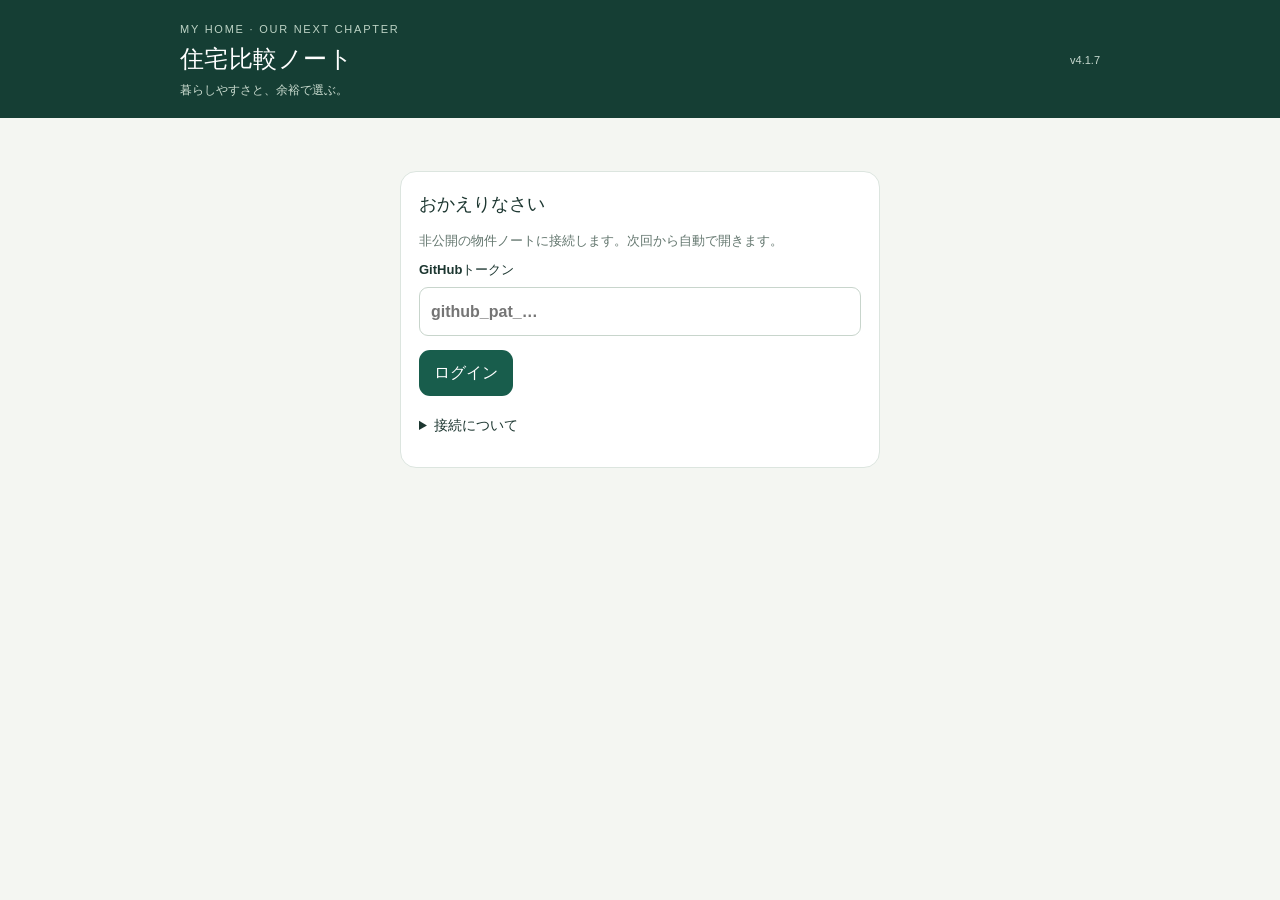
<file: index.html>
<!doctype html>
<html lang="ja"><head><meta charset="utf-8"><meta name="viewport" content="width=device-width,initial-scale=1,viewport-fit=cover"><meta name="theme-color" content="#153e34"><meta name="description" content="価格・立地・暮らしやすさを比較する、あなたの住宅検討ノート。"><link rel="manifest" href="manifest.webmanifest"><link rel="icon" href="icon.svg" type="image/svg+xml"><title>My Home | 住宅比較ノート</title>
<meta http-equiv="Content-Security-Policy" content="default-src 'self'; script-src 'self' 'sha256-JlsJfRj7GwLmBxIQaX7vU3ZAvrNc05eAMxshyj5HXhY='; style-src 'self' 'unsafe-inline'; img-src 'self' data:; connect-src 'self' https://api.github.com; object-src 'none'; base-uri 'self'; form-action 'self'">
<style>:root{font-family:-apple-system,BlinkMacSystemFont,'Noto Sans JP','Segoe UI',sans-serif;color:#1c3630;background:#f4f6f2;font-synthesis:none;--green:#185d4c;--muted:#63766e;--line:#dce5df}*{box-sizing:border-box}body{margin:0;line-height:1.6}button,input,select,textarea{font:inherit}button,a,input,select,textarea{-webkit-tap-highlight-color:transparent}button,.button{min-height:44px;border:1px solid transparent;border-radius:11px;padding:9px 14px;background:var(--green);color:white;cursor:pointer;font-weight:650;text-decoration:none;display:inline-flex;align-items:center;justify-content:center;gap:5px}button:hover,.button:hover{filter:brightness(.94)}button:disabled{opacity:.55;cursor:wait}.secondary{background:#edf3ef;color:#285747;border-color:#dbe7df}.plain{background:transparent;color:var(--green);border-color:var(--line)}.danger{background:#fff0ed;color:#a23d26;border-color:#f0d3cc}a{color:var(--green);overflow-wrap:anywhere}:focus-visible{outline:3px solid #d0a950;outline-offset:3px}header{background:#153e34;color:#fff;padding:21px 20px 18px}header .inner{max-width:920px;margin:auto;display:flex;justify-content:space-between;align-items:center;gap:12px}.eyebrow{font-size:11px;letter-spacing:.16em;color:#bdd3c5}header h1{font-size:24px;margin:1px 0 0;letter-spacing:.02em}header p{font-size:12px;color:#cadbcf;margin:3px 0 0}.version{font-size:11px;color:#c6d8ce}main{max-width:960px;padding:18px 20px 100px;margin:auto}h2{font-size:21px;margin:0 0 12px}h3{font-size:17px;margin:0 0 10px}p{margin:8px 0}.muted{color:var(--muted);font-size:13px}.tiny{font-size:11px;color:var(--muted)}.pre{white-space:pre-wrap;overflow-wrap:anywhere}.panel,.card{background:#fff;border:1px solid var(--line);border-radius:16px;padding:18px;margin-bottom:14px}.panel h2{font-size:18px}.row{display:flex;align-items:center;justify-content:space-between;gap:10px;flex-wrap:wrap}.actions{display:flex;gap:8px;flex-wrap:wrap}.stack{display:grid;gap:10px}.stats{display:grid;grid-template-columns:repeat(3,1fr);gap:10px;margin:14px 0}.stat{background:white;border:1px solid var(--line);border-radius:13px;padding:11px 14px}.stat b{display:block;font-size:24px;line-height:1.25}.stat span{font-size:11px;color:var(--muted)}.statusbar{border:1px solid #d9e4dc;background:#edf3ed;padding:12px 14px;border-radius:12px;margin-bottom:14px;font-size:13px}.statusbar.error{background:#fff1e4;border-color:#efceb3}.statusbar button{font-size:12px;min-height:36px;padding:5px 10px}.nav{position:sticky;top:0;z-index:5;background:#f4f6f2ed;backdrop-filter:blur(12px);display:flex;gap:5px;padding:10px 0 14px;overflow-x:auto}.nav button{white-space:nowrap;flex:1;font-size:13px;background:transparent;color:#597367;border-color:transparent;padding:9px 10px}.nav button[aria-current=page]{background:#1c5a49;color:white}.viewtitle{margin:15px 0 12px}.grid{display:grid;grid-template-columns:repeat(2,minmax(0,1fr));gap:14px}.cards{display:grid;grid-template-columns:repeat(2,minmax(0,1fr));gap:14px}.card{margin:0;display:flex;flex-direction:column;gap:9px;min-width:0}.card h3{margin:0}.card .actions{margin-top:auto}.card .actions .details-button{flex:1}.price{font-size:24px;letter-spacing:-.04em;line-height:1.3}.price small{font-size:13px;margin-left:4px;letter-spacing:0}.badges{display:flex;gap:5px;flex-wrap:wrap}.badge{font-size:11px;padding:3px 7px;border-radius:6px;background:#eaf3ed;color:#24624d}.badge.warn{background:#fff1db;color:#805416}.badge.gray{background:#f0f2f0;color:#657369}.score{font-size:21px;font-weight:750;color:#1b6752;white-space:nowrap}.score small{font-size:10px;display:block;font-weight:500;color:var(--muted)}.cardmeta{font-size:13px;display:flex;flex-wrap:wrap;gap:6px 12px}.facts{display:grid;grid-template-columns:repeat(2,minmax(0,1fr));gap:0 16px;margin:0}.facts>div{padding:11px 0;border-bottom:1px solid #edf0ec;min-width:0}.facts dt{font-size:11px;color:var(--muted)}.facts dd{margin:1px 0 0;overflow-wrap:anywhere;font-size:14px}.notes{background:#f7f8f5;border-radius:9px;padding:12px}.back{margin-bottom:14px}.field{display:block;font-size:13px;font-weight:650;margin:0 0 14px}.field input,.field select,.field textarea{margin-top:6px}.field.wide{grid-column:1/-1}input,select,textarea{width:100%;min-width:0;background:#fff;color:#243d33;border:1px solid #c8d5cc;border-radius:9px;padding:11px;font-size:16px}textarea{resize:vertical;line-height:1.6}input[type=checkbox]{width:20px;height:20px;min-width:20px;accent-color:var(--green)}.check{display:flex;align-items:center;gap:9px;font-size:14px;margin:12px 0}.filter-grid{display:grid;grid-template-columns:repeat(3,minmax(0,1fr));gap:10px}details summary{cursor:pointer;min-height:35px;font-size:14px;font-weight:650}.filter-grid label{font-size:12px;margin:0}.filter-grid select{font-size:14px}.search{margin:12px 0}.pagination{justify-content:center;margin:22px 0}.empty{text-align:center;padding:35px 15px;border:1px dashed #bfcfc3;border-radius:14px;color:#60776a;background:white}.scrolltable{overflow:auto;border:1px solid var(--line);border-radius:12px;background:white}.scrolltable table{border-collapse:collapse;width:100%;min-width:550px}.scrolltable th,.scrolltable td{padding:12px;border-bottom:1px solid #e4ebe5;text-align:left;vertical-align:top;font-size:13px;min-width:130px;max-width:280px;overflow-wrap:anywhere}.scrolltable th{background:#f0f5f0;position:sticky;left:0;min-width:90px;max-width:110px}.toast{position:fixed;bottom:22px;left:50%;transform:translateX(-50%);background:#1c3d32;color:white;border-radius:12px;padding:12px 18px;z-index:20;width:max-content;max-width:90vw;box-shadow:0 3px 20px #0002}.sticky-actions{position:sticky;bottom:10px;background:#fffdf9f5;border:1px solid var(--line);border-radius:12px;padding:10px;display:flex;gap:10px;z-index:4}.sticky-actions button:first-child{flex:1}.hidden{display:none!important}#loginGate{max-width:480px;margin:35px auto}.source-list{padding-left:20px;font-size:13px}.footer{font-size:11px;text-align:center;color:#789082;padding:22px}progress{width:100%;height:7px;accent-color:var(--green)}.form-section{margin:22px 0 12px;border-top:1px solid var(--line);padding-top:20px}.bar-track{height:6px;background:#e5ece5;border-radius:5px;overflow:hidden}.bar-fill{height:100%;background:#398363}.score-row{display:grid;grid-template-columns:90px 1fr 65px;gap:8px;align-items:center;margin:9px 0;font-size:12px}.score-row span:last-child{text-align:right}.conflict{padding:14px;border:1px solid #e7b98f;border-radius:10px;margin:10px 0}.conflict .pre{font-size:12px}.login-help{margin-top:18px}.notice{border-left:3px solid #c99d55;padding:4px 0 4px 12px;font-size:13px}.install{margin-top:8px}@media(max-width:660px){main{padding:12px 12px 90px}.cards{grid-template-columns:1fr}.panel,.card{padding:15px;border-radius:14px}.nav{margin:0 -4px}.nav button{font-size:12px;padding:9px 5px}.grid{gap:12px}.price{font-size:24px}.filter-grid{gap:7px}.filter-grid select{padding:9px 5px;font-size:13px}.stat{padding:10px}.stat b{font-size:22px}.facts{gap:0 12px}}@media(max-width:360px){.grid{grid-template-columns:1fr}.facts{grid-template-columns:1fr}.nav button{font-size:11px}}@media(prefers-reduced-motion:no-preference){button{transition:background .15s,filter .15s}}
</style></head><body><header><div class="inner"><div><div class="eyebrow">MY HOME · OUR NEXT CHAPTER</div><h1>住宅比較ノート</h1><p>暮らしやすさと、余裕で選ぶ。</p></div><span class="version" id="version"></span></div></header><main>
<section id="loginGate" class="panel"><h2>おかえりなさい</h2><p class="muted">非公開の物件ノートに接続します。次回から自動で開きます。</p><form id="loginForm"><label class="field">GitHubトークン<input id="loginToken" type="password" autocomplete="off" required placeholder="github_pat_…"></label><button type="submit">ログイン</button><p id="loginError" role="alert" class="muted"></p></form><details class="login-help"><summary>接続について</summary><p class="tiny">my-home-rankingへの読み取り権限が必要です。アプリから編集を保存する場合はContentsをRead and writeにしてください。認証情報はこの端末に保存します。</p></details></section>
<div id="privateApp" class="hidden"><div id="syncBar" class="statusbar"><div class="row"><span id="syncText" aria-live="polite"></span><button id="syncButton" class="plain" data-action="sync">今すぐ更新</button></div><div id="pendingText" class="tiny"></div></div><nav class="nav" aria-label="メインメニュー"><button data-nav="rank">一覧</button><button data-nav="new">新着</button><button data-nav="favorites">お気に入り</button><button data-nav="compare">比較</button><button data-nav="settings">設定</button></nav><div id="content"></div></div><input id="importFile" type="file" accept=".json,application/json" class="hidden"><div id="toast" class="toast hidden" role="status" aria-live="polite"></div></main><script>const VERSION = '4.1.7';
const CACHE_KEY = 'my-home-state-v4';
const TOKEN_KEY = 'home-read-token';
const API = 'https://api.github.com/repos/kodama-clark/my-home-ranking/contents/data/listings.json';
const clone = v => JSON.parse(JSON.stringify(v));
const same = (a,b) => JSON.stringify(a??null) === JSON.stringify(b??null);
const validUrl = s => {try {const u=new URL(s); return ['http:','https:'].includes(u.protocol)?u.href:'';}catch{return '';}};
const number = s => s===''||s==null||!Number.isFinite(Number(s))?null:Number(s);
const now = () => new Date().toISOString();
function normalize(h){
 if(!h||typeof h!=='object'||!String(h.id||'').trim()||!String(h.name||'').trim())return null;
 for(const k of ['sources','manualFields','revisionHistory','researchUpdates'])if(h[k]!=null&&(!Array.isArray(h[k])||h[k].some(v=>k==='manualFields'?typeof v!=='string':!v||typeof v!=='object')))return null;
 if(h.visitChecks!=null&&(typeof h.visitChecks!=='object'||Array.isArray(h.visitChecks)))return null;
 const out={...h,id:String(h.id),name:String(h.name)};
 for(const k of ['price','walk','landArea','buildingArea','fees'])if(out[k]!=null)out[k]=String(out[k]);
 return out;
}
function parseData(raw){
 if(!raw||!Array.isArray(raw.homes))throw Error('物件データの形式を確認できませんでした。保存データは変更していません。');
 const seen=new Set();const homes=raw.homes.map(normalize);
 if(homes.some(h=>!h||seen.has(h.id)||!seen.add(h.id)))throw Error('物件IDの重複または必須項目の不足があります。');
 return {...raw,homes};
}
function emptyState(){return {schema:4,homes:[],pending:{},meta:{},lastSync:'',migrationComplete:false};}
function points(h){
 const price=number(h.price),fees=number(h.fees),p=price==null?null:price+(fees??0),w=number(h.walk),r=parseInt(h.rooms,10);
 const detail=[['価格',20,p==null?null:p<=3500?20:p<=3800?18:p<=4000?15:p<=4200?11:p<=4500?6:0],['交通',15,w==null?null:w<=7?15:w<=10?13:w<=15?10:w<=20?4:0],['ハザード',20,({safe:20,minor:12,medium:4,high:0})[h.hazard]??null],['坂道',10,({flat:10,gentle:7,steep:2,stairs:0})[h.slope]??null],['子育て',15,({good:15,ok:9,bad:2})[h.child]??null],['買い物',10,({good:10,ok:6,bad:1})[h.shops]??null],['建物',5,!Number.isFinite(r)||!h.building?null:(r>=4?3:r>=3?2:0)+(h.building==='新築2階建て'?2:h.building==='新築3階建て'?1:0)],['資産価値',5,({good:5,ok:3,bad:0})[h.asset]??null]];
 const max=detail.reduce((s,x)=>s+(x[2]===null?0:x[1]),0),earned=detail.reduce((s,x)=>s+(x[2]??0),0);
 return {total:max?Math.round(earned/max*100):null,max,earned,detail};
}
function isLeasehold(h){return ['leasehold','fixed_term_leasehold'].includes(h.landTenure)||h.landTenure==='借地権';}
function inHistory(h){return h.archived===true||h.listingStatus!=='listed'||String(h.livingFloor??'')!=='1'||isLeasehold(h)||/相模原市中央区上溝/.test(String(h.address||'').replace(/\s/g,''));}
function tenure(h){return ({ownership:'所有権',leasehold:'借地権',fixed_term_leasehold:'定期借地権'})[h.landTenure]||'権利未確認';}
function statusLabel(h){return h.archived?'見送り':({sold:'成約済み',withdrawn:'掲載終了',group:'分譲地の元資料',listed:'掲載確認済み',unverified:'販売状況未確認'})[h.listingStatus]||'販売状況未確認';}
function livingFloorLabel(h){return ({'1':'1階LDK','2':'2階LDK','3':'3階以上LDK'})[String(h.livingFloor??'')]||'LDK階未確認';}
function requirementNotes(h){const out=[],p=number(h.price),fees=number(h.fees),walk=number(h.walk);if(p==null)out.push('物件価格未確認');else if(p>4500)out.push('物件価格が総予算4,500万円を超過');else if(fees!=null&&p+fees>4500)out.push('諸費用込みで総予算4,500万円を超過');else if(fees==null)out.push('諸費用未確認（総予算内か未判定）');if(walk>20)out.push('駅徒歩20分を超過');if(h.rooms&&parseInt(h.rooms,10)<3)out.push('居室3室未満（納戸は別）');if(h.landTenure!=='ownership')out.push(tenure(h));if(!h.livingFloor)out.push('1階LDK未確認（間取り図の確認が必要）');else if(String(h.livingFloor)!=='1')out.push('LDKが2階以上（希望条件外）');return out;}
function canonicalUrl(s){const v=validUrl(s);if(!v)return '';const u=new URL(v);u.hash='';for(const k of [...u.searchParams.keys()])if(/^(utm_|fbclid|gclid)/.test(k))u.searchParams.delete(k);return u.href.replace(/\/$/,'');}
function filterHomes(homes,f={}){
 return homes.filter(h=>f.view==='history'?inHistory(h):!inHistory(h)).filter(h=>f.view!=='favorites'||h.favorite).filter(h=>!f.q||[h.name,h.address,h.station,h.memo,h.userMemo].some(v=>String(v||'').toLowerCase().includes(f.q.toLowerCase()))).filter(h=>{
  if(f.view==='history')return true;
  if(f.budget){const p=number(h.price),fees=number(h.fees),limit=Number(f.budget);if(p==null){if(!f.unknown)return false;}else if(p>limit||(fees!=null&&p+fees>limit)||fees==null&&!f.unknown)return false;}
  if(f.walk){const walk=number(h.walk);if(walk==null?!f.unknown:walk>Number(f.walk))return false;}
  if(f.rooms){const n=parseInt(h.rooms,10);if(!n?!f.unknown:n<Number(f.rooms))return false;}
  if(f.livingFloor){const floor=String(h.livingFloor??'');if(floor!==String(f.livingFloor)&&(floor!==''||!f.unknown))return false;}
  return true;
 }).sort((a,b)=>f.sort==='new'?String(b.created||'').localeCompare(String(a.created||'')):f.sort==='price'?(number(a.price)??Infinity)-(number(b.price)??Infinity):f.sort==='coverage'?points(b).max-points(a).max:(f.livingFloor?Number(b.livingFloor===f.livingFloor)-Number(a.livingFloor===f.livingFloor):0)||(points(b).total??-1)-(points(a).total??-1)||points(b).max-points(a).max);
}
function enqueue(state,id,changes){
 const old=state.homes.find(h=>h.id===id);const patch={};
 for(const [k,v]of Object.entries(changes))if(!['id','__proto__','constructor','prototype'].includes(k)&&!same(old?.[k],v))patch[k]=clone(v);
 if(!Object.keys(patch).length)return state;
 const pending=state.pending[id]||{base:{},changes:{},rev:0,isNew:!old};
 for(const k of Object.keys(patch))if(!(k in pending.base))pending.base[k]=old?.[k]??null;
 const manualFields=[...new Set([...(old?.manualFields||[]),...Object.keys(patch).filter(k=>!['created','source','updated','favorite','visitChecks','archived'].includes(k))])];
 const entry={...pending,changes:{...pending.changes,...patch,manualFields,updated:now()},rev:pending.rev+1};
 const home={...old,...entry.changes,id};
 return {...state,homes:old?state.homes.map(h=>h.id===id?home:h):[home,...state.homes],pending:{...state.pending,[id]:entry}};
}
function receive(state,remote){
 const data=parseData(remote);const ids=new Set(data.homes.map(h=>h.id));
 const homes=data.homes.map(h=>({...h,...(state.pending[h.id]?.changes||{})}));
 for(const h of state.homes)if(!ids.has(h.id)&&state.pending[h.id])homes.push(h);
 const {homes:unused,...meta}=data;return {...state,homes,meta,lastSync:now()};
}
class ConflictError extends Error{constructor(conflicts){super('別の端末・更新と同じ項目が変更されています。内容を確認してください。');this.conflicts=conflicts;}}
function mergePending(remote,pending){
 const data=clone(parseData(remote)),conflicts=[];
 for(const[id,e]of Object.entries(pending)){
  const i=data.homes.findIndex(h=>h.id===id),r=data.homes[i];
  if(!r&&!e.isNew){conflicts.push({id,field:'record',remote:null,local:e.changes});continue;}
  for(const[k,v]of Object.entries(e.changes)){
   if(['updated','manualFields'].includes(k))continue;
   if(r&&!same(r[k],e.base[k])&&!same(r[k],v))conflicts.push({id,field:k,remote:r[k]??null,local:v});
  }
  const h={...r,...e.changes,id,manualFields:[...new Set([...(r?.manualFields||[]),...(e.changes.manualFields||[])])]};
  if(i>=0)data.homes[i]=h;else data.homes.push(h);
 }
 if(conflicts.length)throw new ConflictError(conflicts);
 data.updated=now();return data;
}
function acknowledge(state,sent,remote){
 const pending=clone(state.pending);
 for(const[id,e]of Object.entries(sent))if(pending[id]?.rev===e.rev)delete pending[id];else if(pending[id]){
  const r=remote.homes.find(h=>h.id===id);
  for(const k of Object.keys(pending[id].changes)){
   if(same(pending[id].changes[k],e.changes[k])){delete pending[id].changes[k];delete pending[id].base[k];}
   else pending[id].base[k]=r?.[k]??null;
  }
  pending[id].isNew=false;
 }
 return receive({...state,pending},remote);
}
function base64Encode(text){const bytes=new TextEncoder().encode(text);let s='';for(let i=0;i<bytes.length;i+=8192)s+=String.fromCharCode(...bytes.subarray(i,i+8192));return btoa(s);}
function base64Decode(s){return new TextDecoder().decode(Uint8Array.from(atob(s.replace(/\s/g,'')),c=>c.charCodeAt(0)));}
function httpError(status){return Object.assign(Error(status===401?'認証期限切れです。設定からトークンを更新してください。':status===403?'GitHubが操作を拒否しました。書き込み権限またはAPIの利用上限を確認してください。':status===404?'保存先が見つかりません。トークンの対象リポジトリを確認してください。':`通信エラー（HTTP ${status}）`),{status});}
class GitHubStore{
 constructor(token,fetcher=(...args)=>globalThis.fetch(...args)){this.token=token;this.fetcher=fetcher;}
 async request(method,body,resource=API){const r=await this.fetcher(resource+(method==='GET'?(resource===API?'?ref=main&t=':'?t=')+Date.now():''),{method,headers:{Authorization:'Bearer '+this.token,Accept:'application/vnd.github+json','X-GitHub-Api-Version':'2022-11-28',...(body?{'Content-Type':'application/json'}:{})},cache:'no-store',...(body?{body:JSON.stringify(body)}:{}),signal:AbortSignal.timeout(25000)});if(!r.ok)throw httpError(r.status);return r.json();}
 async read(){const file=await this.request('GET');let content=file.content;if(!content||file.encoding==='none'){if(!/^[0-9a-f]{40}$/i.test(file.sha||''))throw Error('保存ファイルの識別情報を取得できませんでした。');const blob=await this.request('GET',undefined,API.replace('/contents/data/listings.json','/git/blobs/'+file.sha));content=blob.content;if(!content)throw Error('保存ファイル本文を取得できませんでした。再同期してください。');}return {data:parseData(JSON.parse(base64Decode(content))),sha:file.sha};}
 async verifyWrite(){
  const probe=globalThis.crypto.randomUUID();
  for(let attempt=0;attempt<3;attempt++){
   const {data,sha}=await this.read();
   const next={...data,connectionProbe:{id:probe,checkedAt:now(),version:VERSION}};
   try{await this.request('PUT',{message:'Verify app read/write connection',branch:'main',sha,content:base64Encode(JSON.stringify(next)+'\n')});}
   catch(e){if(e.status===409&&attempt<2)continue;throw e;}
   const confirmed=await this.read();
   if(confirmed.data.connectionProbe?.id!==probe)throw Error('保存後の再読込で確認できませんでした。物件情報は削除していません。');
   return confirmed.data;
  }
 }
 async write(pending){for(let attempt=0;attempt<3;attempt++){
  const {data,sha}=await this.read(),next=mergePending(data,pending);
  try{await this.request('PUT',{message:'Save home edits from app',branch:'main',sha,content:base64Encode(JSON.stringify(next)+'\n')});return next;}
  catch(e){if(e.status!==409||attempt===2)throw e;}
 }}
}




const $=id=>document.getElementById(id);
const esc=v=>String(v??'').replace(/[&<>"']/g,c=>({'&':'&amp;','<':'&lt;','>':'&gt;','"':'&quot;',"'":'&#39;'}[c]));
const readJSON=(storage,k,fallback)=>{try{return JSON.parse(storage.getItem(k))??fallback;}catch{return fallback;}};
let state=readJSON(localStorage,CACHE_KEY,emptyState());
if(!state||!Array.isArray(state.homes)||!state.pending)state=emptyState();
let page='rank',listMode='rank',selected='',pageNumber=1,comparison=new Set(),busy=false,syncRequested=false,conflicts=[],syncMessage='まだ同期していません',syncError=false,editBase=null,installPrompt=null;
const filters={q:'',budget:'4500',walk:'20',rooms:'',livingFloor:'1',unknown:true,sort:'score'};
const PAGE_SIZE=10;
const labels={name:'物件名',address:'所在地',station:'最寄駅',price:'物件価格',walk:'駅徒歩',rooms:'間取り',livingFloor:'LDKの階',livingFloorNote:'LDK階の根拠・間取り図メモ',building:'建物',landArea:'土地面積',buildingArea:'建物面積',fees:'諸費用',landTenure:'土地の権利',listingStatus:'販売状況',memo:'調査・評価メモ',userMemo:'自分のメモ',url:'物件URL',hazard:'ハザード',hazardNote:'ハザード調査の詳細',hazardUrl:'ハザード資料URL',hazardCheckedAt:'ハザード確認日',slope:'坂道',slopeNote:'駅からのルート・坂道',child:'子育て',childNote:'学校・保育園',shops:'買い物',shopsNote:'買い物・医療',asset:'資産価値',assetNote:'資産価値の根拠',researchUrl:'生活環境の資料URL',researchCheckedAt:'生活環境の確認日'};
const ratings={safe:'確認範囲で指定・想定なし',minor:'低い浸水想定等の懸念',medium:'明確な懸念あり',high:'重大な懸念あり',flat:'ほぼ平坦',gentle:'緩やかな坂',steep:'急坂・長い坂',stairs:'階段・非常に急な坂',good:'良い',ok:'普通',bad:'懸念あり'};
const visitTasks=['敷地・号棟と販売図面を照合','洪水・内水の想定を確認','土砂災害の区域を確認','駅から歩き、坂道・夜道を確認','小学校・保育園・通学路を確認','スーパー・病院を確認','騒音・日当たり・道路を確認','所有権・販売状況・諸費用を確認','1階LDKか間取り図で確認'];
function persist(next){try{localStorage.setItem(CACHE_KEY,JSON.stringify(next));state=next;}catch{throw Error('端末への保存に失敗しました。空き容量・ブラウザの保存設定を確認し、保存をやり直してください。');}}
function notify(msg){$('toast').textContent=msg;$('toast').classList.remove('hidden');clearTimeout(notify.timer);notify.timer=setTimeout(()=>$('toast').classList.add('hidden'),5000);}
function setStatus(msg,error=false){syncMessage=msg;syncError=error;renderStatus();}
function renderStatus(){const n=Object.keys(state.pending).length;$('syncBar').classList.toggle('error',syncError||n>0);$('syncText').textContent=busy?'同期中…':syncMessage;$('pendingText').textContent=n?`端末に保存済み・未送信 ${n}件`:state.lastSync?`最終同期 ${dateText(state.lastSync)}`:'起動時・画面に戻ったときに自動更新';$('syncButton').disabled=busy;$('syncButton').textContent=n?'保存を再送':'今すぐ更新';}
function dateText(v){if(!v)return '未確認';const d=new Date(v);return Number.isNaN(d.getTime())?String(v):d.toLocaleString('ja-JP',{timeZone:'Asia/Tokyo',month:'numeric',day:'numeric',hour:'2-digit',minute:'2-digit'});}
function money(v){return number(v)==null?'未確認':Number(v).toLocaleString('ja-JP')+'万円';}
function value(v,suffix=''){return v==null||v===''?'未確認':String(v)+suffix;}
function badge(text,kind=''){return `<span class="badge ${kind}">${esc(text)}</span>`;}
function button(action,text,id='',kind='secondary'){return `<button type="button" class="${kind}" data-action="${action}" data-id="${esc(id)}">${esc(text)}</button>`;}
function link(url,text,kind='secondary'){const u=validUrl(url);return u?`<a class="button ${kind}" href="${esc(u)}" target="_blank" rel="noopener noreferrer">${esc(text)} ↗</a>`:'';}
function mapLink(h,term){return 'https://www.google.com/maps/search/?api=1&query='+encodeURIComponent([h.address||h.station,term].filter(Boolean).join(' '));}
function findHome(id){return state.homes.find(h=>h.id===id);}
function go(next,id=''){page=next;selected=id;if(['rank','new','favorites','history'].includes(next)){listMode=next;pageNumber=1;}render();window.scrollTo({top:0,behavior:'instant'});}
function queuePatch(id,changes){persist(enqueue(state,id,changes));renderStatus();return true;}
function migrate(remote){
 let next=receive(state,remote);
 if(!next.migrationComplete){
  const notes=readJSON(localStorage,'my-home-personal-notes-v1',{}),old=readJSON(sessionStorage,'my-home-ranking-private-session-v2',[]),favorites=new Set(readJSON(localStorage,'my-home-favorites-v1',[]));
  for(const h of old)if(h?.id&&h?.name&&!next.homes.some(x=>x.id===h.id))next=enqueue(next,h.id,h);
  for(const h of [...next.homes]){const n=notes[h.id];if(n&&typeof n==='object')next=enqueue(next,h.id,n);if(favorites.has(h.id))next=enqueue(next,h.id,{favorite:true});}
  next.migrationComplete=true;
 }
 return next;
}
async function sync(){
 const token=localStorage.getItem(TOKEN_KEY);if(!token)return;if(busy){syncRequested=true;return;}
 busy=true;renderStatus();
 try{
  const store=new GitHubStore(token);
  if(!state.migrationComplete){const remote=await store.read();persist(migrate(remote.data));}
  let sentCount=0;
  for(let i=0;i<3&&Object.keys(state.pending).length;i++){
   const sent=clone(state.pending),remote=await store.write(sent);sentCount+=Object.keys(sent).length;persist(acknowledge(state,sent,remote));
  }
  const remote=await store.read();const before=new Set(state.homes.map(h=>h.id));persist(receive(state,remote.data));conflicts=[];
  const added=state.homes.filter(h=>!before.has(h.id)).length;
  let verification='';
  if(state.connectionVerifiedVersion!==VERSION&&!Object.keys(state.pending).length){
   try{const verified=await store.verifyWrite();persist({...receive(state,verified),connectionVerifiedVersion:VERSION,connectionVerifiedAt:now(),connectionVerificationError:''});verification='・この端末の保存と再読込も確認済み';}
   catch(e){persist({...state,connectionVerificationError:e.message});verification='・読込成功／書込確認は未完了（設定を確認）';}
  }
  setStatus(`${sentCount?sentCount+'件をGitHubに保存。':''}登録 ${state.homes.length}件${added?'・新規 '+added+'件':''}を同期しました${verification}`,!!state.connectionVerificationError);
 }catch(e){
  if(e instanceof ConflictError){conflicts=e.conflicts;setStatus('編集の競合があります。「設定」で保存する内容を選んでください。',true);}
  else setStatus((Object.keys(state.pending).length?'端末保存済み／GitHub保存待ち：':'同期できませんでした：')+(e.name==='TimeoutError'?'通信がタイムアウトしました。':e.message),true);
 }finally{busy=false;renderStatus();if(page!=='edit')render();if(syncRequested){syncRequested=false;queueMicrotask(sync);}}
}
async function login(e){e.preventDefault();const input=e.target.querySelector('input[type=password]'),token=input.value.trim(),error=e.target.querySelector('[role=alert]'),submit=e.target.querySelector('button[type=submit]');if(!token)return;submit.disabled=true;error.textContent='接続を確認しています…';
 try{const remote=await new GitHubStore(token).read();localStorage.setItem(TOKEN_KEY,token);persist({...migrate(remote.data),connectionVerifiedVersion:'',connectionVerifiedAt:'',connectionVerificationError:''});input.value='';showPrivate();page='rank';render();await sync();}
 catch(e){error.textContent=e.message;}finally{submit.disabled=false;}
}
function showPrivate(){$('loginGate').classList.add('hidden');$('privateApp').classList.remove('hidden');}
function logout(){localStorage.removeItem(TOKEN_KEY);$('privateApp').classList.add('hidden');$('loginGate').classList.remove('hidden');$('loginError').textContent='ログアウトしました。未送信の編集はこの端末に残っています。';}
function render(){
 renderStatus();document.querySelectorAll('[data-nav]').forEach(b=>b.setAttribute('aria-current',b.dataset.nav===(page==='detail'||page==='edit'?listMode:page)?'page':'false'));
 const el=$('content');if(['rank','new','favorites','history'].includes(page)&&$('listResults')&&document.activeElement===$('search')){refreshListResults();return;}if(page==='detail')el.innerHTML=renderDetail(findHome(selected));else if(page==='edit')el.innerHTML=renderForm(findHome(selected));else if(page==='compare')el.innerHTML=renderCompare();else if(page==='settings')el.innerHTML=renderSettings();else el.innerHTML=renderList();
 if(page==='edit')bindForm();
}
function listMatches(){
 const view=listMode==='new'?'rank':listMode,sort=listMode==='new'?'new':filters.sort;
 const arr=filterHomes(state.homes,{...filters,view,sort});const pages=Math.max(1,Math.ceil(arr.length/PAGE_SIZE));pageNumber=Math.min(pageNumber,pages);
 return {arr,pages};
}
function renderListResults(arr,pages){
 return `<div class="cards">${arr.slice((pageNumber-1)*PAGE_SIZE,pageNumber*PAGE_SIZE).map(h=>card(h)).join('')}</div>${!arr.length?'<div class="empty">該当する物件はありません。<br>絞り込みを解除するか、物件を登録してください。</div>':''}
 <div class="actions pagination">${pageNumber>1?button('prev','前へ'):''}<span class="muted">${pageNumber} / ${pages}ページ</span>${pageNumber<pages?button('next','次へ'):''}</div>`;
}
function refreshListResults(){
 const results=$('listResults');if(!results)return;
 const {arr,pages}=listMatches();results.innerHTML=renderListResults(arr,pages);
 const count=$('resultCount');if(count)count.textContent=`表示 ${arr.length}件 / 全登録 ${state.homes.length}件。販売・1階LDK確認済みのみ候補に表示。確認待ち・条件外は履歴に保存。`;
}
function renderList(){
 const {arr,pages}=listMatches(),sort=listMode==='new'?'new':filters.sort;
 const candidates=state.homes.filter(h=>!inHistory(h)).length;
 const title={rank:'物件ランキング',new:'新しく登録した物件',favorites:'お気に入り',history:'確認待ち・成約・履歴'}[listMode]||'物件一覧';
 return `<div class="stats"><div class="stat"><b>${state.homes.length}</b><span>全登録物件</span></div><div class="stat"><b>${candidates}</b><span>検討候補</span></div><div class="stat"><b>${state.homes.filter(h=>h.favorite&&!inHistory(h)).length}</b><span>お気に入り</span></div></div>
 <div class="row viewtitle"><h2>${title}</h2>${button('add','＋ 物件登録','','')}</div>
 <div class="panel"><label class="tiny" for="search">駅・住所・物件名で探す</label><input id="search" class="search" type="text" inputmode="text" autocomplete="off" placeholder="例：柿生・町田・高根" value="${esc(filters.q)}"><details id="filterDetails"><summary>絞り込み・並び順 ${filters.budget||filters.walk||filters.rooms||filters.livingFloor?'（指定あり）':''}</summary><div class="filter-grid">${filterSelect('budget','諸費用込み総額',[['','指定なし'],['4000','4,000万円'],['4500','4,500万円']])}${filterSelect('walk','駅徒歩',[['','指定なし'],['10','10分以内'],['15','15分以内'],['20','20分以内']])}${filterSelect('rooms','間取り',[['','指定なし'],['3','3LDK以上'],['4','4LDK以上']])}${filterSelect('livingFloor','LDKの階',[['','指定なし'],['1','1階LDK'],['2','2階LDK'],['3','3階以上LDK']])}</div><label class="check"><input type="checkbox" id="includeUnknown" ${filters.unknown?'checked':''}>諸費用など未確認項目がある物件も表示（販売・1階LDK確認は必須）</label><label class="field">並び順<select id="sortSelect">${options([['score','暫定点順'],['new','新着順'],['price','価格が安い順'],['coverage','調査が進んだ順']],sort)}</select></label><div class="actions">${button('clear-filter','絞り込み解除')}${button('history','確認待ち・成約・履歴を表示')}</div></details><p class="tiny" id="resultCount">表示 ${arr.length}件 / 全登録 ${state.homes.length}件。借地権・成約済みは候補から除外し、履歴に保存。</p></div>
 <div id="listResults">${renderListResults(arr,pages)}</div>
 <p class="tiny">購入条件：諸費用込み4,500万円以下・徒歩20分以内・1階LDK。販売・LDK階の未確認物件は履歴で確認できます。諸費用不明も仮候補です。点数は暫定評価です。</p>`;
}
function options(items,current){return items.map(([v,t])=>`<option value="${esc(v)}" ${String(v)===String(current)?'selected':''}>${esc(t)}</option>`).join('');}
function filterSelect(id,title,items){return `<label>${title}<select data-filter="${id}">${options(items,filters[id])}</select></label>`;}
function card(h){const p=points(h);return `<article class="card" data-home="${esc(h.id)}"><div class="row"><div class="badges">${badge(statusLabel(h),'gray')}${state.pending[h.id]?badge('未送信','warn'):''}${h.favorite?badge('★ お気に入り'):''}</div><div class="score">${p.total??'—'}<small>適合度 / 情報充足${p.max}%</small></div></div><h3>${esc(h.name)}</h3><div class="price">${number(h.price)==null?'価格未確認':Number(h.price).toLocaleString()}${number(h.price)==null?'':'<small>万円</small>'}</div><div class="cardmeta"><span>${esc(h.station||'駅未確認')} ${h.walk!==''&&h.walk!=null?'徒歩'+esc(h.walk)+'分':''}</span><span>${esc(h.rooms||'間取り未確認')}</span><span>${esc(h.building||'階数未確認')}</span><span>${esc(livingFloorLabel(h))}</span></div><div class="tiny">${esc(h.address||'所在地未確認')}</div><div class="badges">${requirementNotes(h).slice(0,3).map(t=>badge(t,'warn')).join('')}${h.possibleDuplicateWith?.length?badge('重複の疑い','warn'):''}${!h.hazard?badge('ハザード未確認','gray'):h.hazard==='high'||h.hazard==='medium'?badge('災害リスク要確認','warn'):''}</div><div class="actions">${button('detail','詳細を見る',h.id,'details-button')}${button('favorite',h.favorite?'★':'☆',h.id)}${button('compare-toggle',comparison.has(h.id)?'✓ 比較':'＋ 比較',h.id)}</div></article>`;}
function fact(label,v){return `<div><dt>${esc(label)}</dt><dd>${esc(v)}</dd></div>`;}

function renderReview(h){
 const r=h.listingReview;
 const duplicates=Array.isArray(h.possibleDuplicateWith)?h.possibleDuplicateWith.map(findHome).filter(Boolean):[];
 return r||duplicates.length?`<section class="panel"><h3>最新の調査結果</h3>${r?`<p class="tiny">調査日：${esc(r.checkedAt||'未確認')}</p><p class="pre">${esc(r.note||'')}</p>${link(r.url,'照合した掲載ページ')}`:''}${duplicates.length?'<p class="notice">同一物件の可能性があります。確認前のため、統合せず保持しています。</p>'+duplicates.map(d=>button('detail',d.name,d.id)).join(''):''}</section>`:'';
}
function renderDetail(h){if(!h)return '<div class="empty">物件が見つかりません。</div>';
 const p=points(h),hazardUrl=h.hazardUrl||h.hazardResearch?.officialUrl||'https://disaportal.gsi.go.jp/';
 const total=number(h.price)!=null&&number(h.fees)!=null?money(Number(h.price)+Number(h.fees)):'諸費用未確認';
 return `${button('back','← 一覧に戻る','','plain back')}<div class="panel"><div class="row"><div class="badges">${badge(statusLabel(h),'gray')}${badge(tenure(h),h.landTenure==='ownership'?'':'warn')}</div>${button('favorite',h.favorite?'★ お気に入り':'☆ お気に入り',h.id)}</div><h2 style="margin-top:14px">${esc(h.name)}</h2><p class="price">${esc(money(h.price))}</p><dl class="facts">${fact('所在地',value(h.address))}${fact('交通',value(h.station)+(h.walk!==''&&h.walk!=null?' 徒歩'+h.walk+'分':''))}${fact('間取り',value(h.rooms))}${fact('LDKの階',livingFloorLabel(h))}${fact('LDK階の確認根拠',value(h.livingFloorNote))}${fact('建物',value(h.building))}${fact('土地面積',value(h.landArea,'㎡'))}${fact('建物面積',value(h.buildingArea,'㎡'))}${fact('諸費用',money(h.fees))}${fact('価格＋諸費用',total)}${fact('掲載・販売状況',statusLabel(h))}${fact('登録 / 更新',dateText(h.created)+' / '+dateText(h.updated))}</dl><div class="badges" style="margin-top:14px">${requirementNotes(h).map(t=>badge(t,'warn')).join('')}</div><div class="actions" style="margin-top:16px">${button('edit','情報を編集する',h.id,'')}${button('compare-toggle',comparison.has(h.id)?'✓ 比較から外す':'＋ 比較に追加',h.id)}${link(h.url,'掲載ページ')}${link(mapLink(h,''),'地図')}</div>${h.listingNote?`<p class="notice">${esc(h.listingNote)}</p>`:''}</div>
 <section class="panel"><h3>調査・評価メモ</h3><p class="pre">${esc(h.memo||'まだ調査メモがありません。')}</p>${h.documentScore!=null?`<p class="tiny">過去の資料評価：${esc(h.documentScore)}点（従来の評価履歴として保持）</p>`:''}</section>
 <section class="panel"><h3>自分のメモ</h3><p class="pre notes">${esc(h.userMemo||'内見の感想や確認したいことを残せます。')}</p>${button('edit','メモを書く',h.id)}</section>
 ${renderReview(h)}<section class="panel"><h3>ハザード・坂道</h3><p>${badge(ratings[h.hazard]||'ハザード未確認',!h.hazard||['high','medium'].includes(h.hazard)?'warn':'')}${badge(ratings[h.slope]||'坂道未確認','gray')}</p><p class="pre">${esc(h.hazardNote||h.hazardResearch?.siteAssessment||'敷地の浸水深・土砂災害区域は未確認です。')}</p>${Array.isArray(h.hazardReferences)?'<div class="actions">'+h.hazardReferences.map(r=>link(r.url,r.type+'の公式資料')).join('')+'</div>':''}${h.hazardResearch?.checkTypes?`<p class="tiny">確認対象：${esc(h.hazardResearch.checkTypes)}</p>`:''}<p class="tiny">敷地判定日：${esc(h.hazard?h.hazardCheckedAt||'未確認':'未確認')}${h.hazardResearch?.checkedAt?' / 参考資料の確認日：'+esc(h.hazardResearch.checkedAt):''}</p><p class="pre">${esc(h.slopeNote||'駅までの実際の歩行ルート・高低差は未確認です。')}</p><div class="actions">${link(hazardUrl,'公式ハザード資料')}${link('https://maps.gsi.go.jp/','地理院地図')}${link(mapLink(h,'駅'),'駅までの道')}</div><p class="tiny">未確認は減点・除外の理由にしません。「指定なし」は確認した範囲の結果です。</p></section>
 <section class="panel"><h3>暮らし・子育て</h3><h4>学校・保育園</h4><p class="pre">${esc(h.childNote||h.livingResearch?.schools||'未確認')}</p><h4>買い物・医療</h4><p class="pre">${esc(h.shopsNote||h.livingResearch?.shops||'未確認')}</p><h4>資産価値の根拠</h4><p class="pre">${esc(h.assetNote||'未確認')}</p><div class="actions">${link(mapLink(h,'小学校 保育園'),'学校・保育園')}${link(mapLink(h,'スーパー'),'スーパー')}${link(mapLink(h,'小児科 病院'),'医療')}${link(h.researchUrl,'調査の出典')}</div><p class="tiny">生活環境確認日：${esc(h.researchCheckedAt||'未確認')}。資料記載の距離と現地確認は区別しています。</p></section>
 <section class="panel"><h3>この物件の内見チェック</h3><p class="tiny">物件ごとに保存し、ログイン先に同期します。</p>${visitTasks.map((t,i)=>`<label class="check"><input type="checkbox" data-visit="${i}" data-id="${esc(h.id)}" ${h.visitChecks?.[i]?'checked':''}>${esc(t)}</label>`).join('')}</section>
 <section class="panel"><div class="row"><h3>採点内訳</h3><strong class="score">${p.total??'—'}<small>適合度 / 100</small></strong></div><p class="tiny">確認できた項目の獲得点 ${p.earned} / ${p.max}点を100点換算しています。未確認項目は採点から除外します。情報充足率 ${p.max}%：情報が少ない物件の高得点は暫定です。</p>${p.detail.map(([label,max,n])=>`<div class="score-row"><span>${esc(label)}</span><div class="bar-track"><div class="bar-fill" style="width:${n==null?0:n/max*100}%"></div></div><span>${n==null?'未確認':n+' / '+max}</span></div>`).join('')}</section>
 <section class="panel"><h3>情報源</h3>${h.sources?.length?'<ul class="source-list">'+h.sources.map(s=>`<li>${esc(s.title||'資料')}${s.pages?'・'+esc(s.pages)+'頁':''}${s.checkedAt?' / '+esc(s.checkedAt):''}${validUrl(s.url)?' <a href="'+esc(validUrl(s.url))+'" target="_blank" rel="noopener noreferrer">出典を開く ↗</a>':''}</li>`).join('')+'</ul>':'<p class="muted">'+esc(h.source==='archive'?'提供された画像・資料':h.source==='manual'?'手動登録':'掲載情報')+'</p>'}${h.landTenureNote?`<p class="tiny pre">${esc(h.landTenureNote)}</p>`:''}${h.revisionHistory?.length?'<details><summary>訂正前の記録</summary>'+h.revisionHistory.map(r=>'<p class="tiny">'+esc(dateText(r.at))+' '+esc(r.reason)+'</p><p class="tiny pre">'+esc(Object.entries(r.previous||{}).map(([k,v])=>(labels[k]||k)+'：'+String(v??'未登録')).join('\n'))+'</p>').join('')+'</details>':''}${h.researchUpdates?.length?'<details><summary>調査履歴・追加情報</summary>'+h.researchUpdates.map(r=>'<p class="tiny pre">'+esc(r.checkedAt||'')+' '+esc(r.note||(r.field?(labels[r.field]||r.field)+'の別の調査結果：'+(typeof r.candidate==='object'?JSON.stringify(r.candidate):r.candidate):r.kind||''))+'</p>'+link(r.url,'出典') ).join('')+'</details>':''}</section>
 <div class="actions">${button('archive',h.archived?'検討候補に戻す':'見送りにする（履歴に保存）',h.id,h.archived?'secondary':'plain')}${button('back','一覧に戻る')}</div>`;
}
function formField(name,type='text',opts=null,wide=false){const h=editBase||{};const val=h[name]??'';let control;if(opts){const values=opts.map(x=>x[0]);const items=val&&!values.includes(val)?[...opts,[val,val]]:opts;control=`<select name="${name}">${options(items,val)}</select>`;}else if(type==='textarea')control=`<textarea name="${name}" rows="${name==='memo'?6:3}">${esc(val)}</textarea>`;else control=`<input name="${name}" type="${type}" value="${esc(val)}" ${name==='name'?'required maxlength="200"':''} ${type==='number'?'min="0" step="any"':''}>`;return `<label class="field ${wide?'wide':''}">${esc(labels[name]||name)}${name==='name'?' *':''}${control}</label>`;}
function renderForm(h){editBase=h?clone(h):{};const r=[['','未確認'],['good','良い'],['ok','普通'],['bad','懸念あり']];return `${button('cancel-edit','← 戻る','','plain back')}<section class="panel"><h2>${h?'物件情報を編集':'物件を登録'}</h2><form id="homeForm"><div class="grid">${formField('name','text',null,true)}${formField('address','text',null,true)}${formField('station')}${formField('walk','number')}${formField('price','number')}${formField('fees','number')}${formField('rooms','text',null)}${formField('livingFloor','text',[['','未確認'],['1','1階LDK'],['2','2階LDK'],['3','3階以上LDK']])}${formField('building','text',[['','未確認'],['新築2階建て','新築2階建て'],['新築3階建て','新築3階建て'],['中古・その他','中古・その他']])}${formField('landArea','number')}${formField('buildingArea','number')}${formField('landTenure','text',[['unverified','未確認'],['ownership','所有権'],['leasehold','借地権'],['fixed_term_leasehold','定期借地権']])}${formField('listingStatus','text',[['unverified','販売状況未確認'],['listed','掲載確認済み'],['sold','成約済み'],['withdrawn','掲載終了'],['group','元資料・分譲地まとめ']])}${formField('url','url',null,true)}</div>
 <h3 class="form-section">メモ</h3>${formField('livingFloorNote','textarea')}${formField('userMemo','textarea')}${formField('memo','textarea')}
 <h3 class="form-section">ハザード・坂道</h3><p class="tiny">敷地を特定して確認した結果を入力してください。未確認のまま保存できます。</p>${formField('hazard','text',[['','未確認'],['safe','確認範囲で指定・浸水想定なし'],['minor','低い浸水想定等の懸念'],['medium','明確な懸念あり'],['high','重大な懸念あり']])}${formField('hazardNote','textarea')}${formField('hazardUrl','url')}${formField('hazardCheckedAt','date')}${formField('slope','text',[['','未確認'],['flat','ほぼ平坦'],['gentle','緩やかな坂'],['steep','急坂・長い坂'],['stairs','階段・非常に急な坂']])}${formField('slopeNote','textarea')}
 <h3 class="form-section">生活環境・資産価値</h3>${formField('child','text',r)}${formField('childNote','textarea')}${formField('shops','text',r)}${formField('shopsNote','textarea')}${formField('asset','text',r)}${formField('assetNote','textarea')}${formField('researchUrl','url')}${formField('researchCheckedAt','date')}
 <p id="formError" role="alert" class="notice hidden"></p><div class="sticky-actions"><button type="submit">保存する</button>${button('cancel-edit','キャンセル')}</div><p class="tiny">まず端末に保存し、GitHubへ送信します。通信できないときは未送信として残します。</p></form></section>`;}
function bindForm(){$('homeForm').addEventListener('submit',e=>{
 e.preventDefault();const changes={};for(const[k,v]of new FormData(e.target))if(!same(editBase?.[k]??'',String(v).trim()))changes[k]=String(v).trim();
 const id=selected||crypto.randomUUID(),existing=findHome(id),name=changes.name??editBase.name;
 const error=$('formError');try{
  if(!String(name||'').trim())throw Error('物件名を入力してください。');
  for(const k of ['price','walk','fees','landArea','buildingArea'])if(changes[k]!==undefined&&changes[k]!==''&&(number(changes[k])==null||Number(changes[k])<0))throw Error('価格・徒歩・面積は0以上の数字で入力してください。');
  for(const k of ['url','hazardUrl','researchUrl'])if(changes[k]&&!validUrl(changes[k]))throw Error('URLはhttpまたはhttpsから入力してください。');
  const url=changes.url??editBase.url;if(url&&canonicalUrl(url)!==canonicalUrl(editBase.url)&&state.homes.some(x=>x.id!==id&&canonicalUrl(x.url)===canonicalUrl(url)))throw Error('このURLは登録済みです。同じ分譲地の別号棟なら、URLを空欄にして物件名に号棟を入れて登録してください。');
  // Compare against the form's opening state so background edits cannot silently win.
  if(existing)for(const k of Object.keys(changes))if(!same(existing[k]??'',editBase[k]??'')&&!same(existing[k],changes[k]))throw Error('編集中にデータが変わりました。一度戻って最新情報を確認してください。');
  if(!existing)Object.assign(changes,{created:now(),source:'manual',name});queuePatch(id,changes);go('detail',id);notify('端末に保存しました。GitHubへ同期します。');sync();
 }catch(e){error.textContent=e.message;error.classList.remove('hidden');}
 });}
function renderCompare(){const hs=[...comparison].map(findHome).filter(Boolean);const rows=[['物件',h=>h.name],['価格',h=>money(h.price)],['諸費用込み',h=>number(h.price)!=null&&number(h.fees)!=null?money(Number(h.price)+Number(h.fees)):'未確認'],['最寄駅',h=>value(h.station)],['徒歩',h=>value(h.walk,'分')],['間取り',h=>value(h.rooms)],['LDKの階',livingFloorLabel],['LDK階の根拠',h=>h.livingFloorNote||'未確認'],['建物',h=>value(h.building)],['土地 / 建物',h=>value(h.landArea,'㎡')+' / '+value(h.buildingArea,'㎡')],['権利',tenure],['状況',statusLabel],['ハザード',h=>ratings[h.hazard]||'未確認'],['坂道',h=>ratings[h.slope]||'未確認'],['学校・保育園',h=>h.childNote||'未確認'],['買い物',h=>h.shopsNote||'未確認'],['暫定点',h=>(points(h).total??'—')+' / 情報充足'+points(h).max+'%'],['自分のメモ',h=>h.userMemo||'未入力']];return `<div class="row viewtitle"><h2>物件を比較 (${hs.length}/3)</h2>${button('compare-clear','選択解除')}</div>${hs.length?'<div class="scrolltable"><table><tbody>'+rows.map(([l,fn])=>'<tr><th scope="row">'+esc(l)+'</th>'+hs.map(h=>'<td class="pre">'+esc(fn(h))+'</td>').join('')+'</tr>').join('')+'<tr><th>詳細</th>'+hs.map(h=>'<td>'+button('detail','詳細を見る',h.id)+button('compare-toggle','外す',h.id)+'</td>').join('')+'</tr></tbody></table></div>':'<div class="empty">一覧の「＋ 比較」で、最大3件を選んでください。</div>'}<p class="tiny">表は横にスクロールできます。未確認は安全・高評価を意味しません。</p>${button('back','一覧へ戻る')}`;}
function renderSettings(){const collection=state.meta.collection;return `<h2 class="viewtitle">設定・保存状況</h2><section class="panel"><h3>同期</h3><p class="tiny">この端末の書込・再読込：${state.connectionVerifiedVersion===VERSION?'確認済み '+esc(dateText(state.connectionVerifiedAt)):'未確認（同期時に自動検証）'}${state.connectionVerificationError?' / '+esc(state.connectionVerificationError):''}</p><p>${Object.keys(state.pending).length}件の未送信編集 / 登録${state.homes.length}件</p><p class="tiny">${esc(syncMessage)}</p><div class="actions">${button('sync','今すぐ同期','','')}${button('export','バックアップを保存')}${button('import','バックアップを読み込む')}</div><p class="tiny">読み込みは既存物件と統合します。元のデータを一括削除しません。</p></section>
 ${conflicts.length?'<section class="panel"><h3>競合した編集を確認</h3><p class="tiny">同じ項目が別の場所で更新されています。保存する内容を選んでください。</p>'+[...new Set(conflicts.map(c=>c.id))].map(id=>`<div class="conflict"><strong>${esc(findHome(id)?.name||id)}</strong>${conflicts.filter(c=>c.id===id).map(c=>`<p class="pre">${esc(labels[c.field]||c.field)}<br>GitHub：${esc(typeof c.remote==='object'?JSON.stringify(c.remote):c.remote)}<br>この端末：${esc(typeof c.local==='object'?JSON.stringify(c.local):c.local)}</p>`).join('')}<div class="actions">${button('resolve-local','この端末の編集を保存',id)}${button('resolve-remote','GitHubの内容を使う',id)}</div></div>`).join('')+'</section>':''}
 <section class="panel"><h3>物件情報の更新</h3><p>${esc(collection?.description||'物件の定期検索はまだ設定されていません。')}</p><p class="tiny">${collection?.lastRun?'最終調査 '+esc(dateText(collection.lastRun)):''}${collection?.lastResult?' / '+esc(collection.lastResult):''}</p><p class="tiny">「今すぐ更新」は登録済みデータの同期です。新着物件の調査とは別です。販売終了を確認できない物件は、推測で成約済みに変更しません。</p></section>
 <section class="panel"><h3>接続を更新</h3><p class="muted">保存先：非公開の my-home-ranking</p><p class="tiny">書き込みには、このリポジトリのContentsを「Read and write」にしたトークンが必要です。既存トークンはそのまま引き継ぎます。</p><form id="tokenForm"><label class="field">新しいGitHubトークン<input type="password" autocomplete="off" required placeholder="github_pat_…"></label><button type="submit">接続を更新</button><p role="alert" class="muted"></p></form></section>
 <section class="panel"><h3>この端末</h3><p class="tiny">ログイン情報・物件・未送信の編集はこのブラウザに保存されます。ログアウト後も、未送信データは消しません。</p><div class="actions">${button('logout','ログアウト')}${button('clear-device','端末の保存データを削除','','danger')}${installPrompt?button('install','ホーム画面に追加'):''}</div><p class="tiny">Android Chromeのメニューからも「ホーム画面に追加」ができます。</p></section><p class="footer">My Home Ranking v${VERSION}・物件情報は非公開リポジトリに保存</p>`;}
function resolve(id,useLocal){const next=clone(state),e=next.pending[id];if(!e)return;for(const c of conflicts.filter(x=>x.id===id)){
 if(c.field==='record'){if(useLocal)e.isNew=true;else{delete next.pending[id];next.homes=next.homes.filter(h=>h.id!==id);}continue;}
 if(useLocal)e.base[c.field]=c.remote;else{delete e.changes[c.field];delete e.base[c.field];const h=next.homes.find(h=>h.id===id);if(h)h[c.field]=c.remote;}
 }if(next.pending[id])next.pending[id].rev++;persist(next);conflicts=conflicts.filter(x=>x.id!==id);render();sync();}
function exportData(){const blob=new Blob([JSON.stringify({app:'my-home-ranking',version:4,...state.meta,homes:state.homes,pending:state.pending},null,2)],{type:'application/json'}),a=document.createElement('a');a.href=URL.createObjectURL(blob);a.download='my-home-backup-'+new Date().toISOString().slice(0,10)+'.json';a.click();setTimeout(()=>URL.revokeObjectURL(a.href),5000);}
async function importData(file){if(!file)return;try{if(file.size>10000000)throw Error('10MB以下のJSONを選んでください。');const raw=JSON.parse(await file.text()),data=parseData(Array.isArray(raw)?{homes:raw}:raw);if(!confirm(`${data.homes.length}件を統合します。同じIDの項目は読み込む内容に更新し、他の物件は残します。`))return;let next=state;for(const h of data.homes)next=enqueue(next,h.id,h);persist(next);go('rank');notify('読み込みました。同期します。');sync();}catch(e){notify('読み込み失敗：'+e.message);}finally{$('importFile').value='';}}
document.addEventListener('click',e=>{const nav=e.target.closest('[data-nav]');if(nav){if(page==='edit'&&!confirm('編集中の入力を閉じますか？'))return;go(nav.dataset.nav);return;}const b=e.target.closest('[data-action]');if(!b)return;const a=b.dataset.action,id=b.dataset.id,h=findHome(id);try{
 if(a==='detail')go('detail',id);else if(a==='edit')go('edit',id);else if(a==='add')go('edit');else if(a==='back')go(listMode);else if(a==='cancel-edit')go(selected?'detail':listMode,selected);else if(a==='history')go('history');else if(a==='favorite'&&h){queuePatch(id,{favorite:!h.favorite});render();sync();}else if(a==='compare-toggle'){if(comparison.has(id))comparison.delete(id);else if(comparison.size<3)comparison.add(id);else{notify('比較は3件までです。比較画面から物件を外してください。');return;}render();notify(`比較 ${comparison.size}/3件`);}else if(a==='compare-clear'){comparison.clear();render();}else if(a==='archive'&&h){queuePatch(id,{archived:!h.archived});go('detail',id);sync();}else if(a==='prev'||a==='next'){pageNumber+=a==='next'?1:-1;render();window.scrollTo(0,0);}else if(a==='clear-filter'){Object.assign(filters,{q:'',budget:'',walk:'',rooms:'',livingFloor:'',unknown:true,sort:'score'});pageNumber=1;render();}else if(a==='sync')sync();else if(a==='export')exportData();else if(a==='import')$('importFile').click();else if(a==='logout')logout();else if(a==='resolve-local'||a==='resolve-remote')resolve(id,a==='resolve-local');else if(a==='clear-device'){if(Object.keys(state.pending).length){notify('未送信の編集があります。先に同期するかバックアップを保存してください。');return;}if(confirm('この端末のログイン情報と保存データを削除します。GitHubの物件データは残ります。よろしいですか？')){[CACHE_KEY,TOKEN_KEY,'my-home-personal-notes-v1','my-home-favorites-v1','my-home-visit-checks-v1'].forEach(k=>localStorage.removeItem(k));sessionStorage.removeItem('my-home-ranking-private-session-v2');state=emptyState();logout();}}else if(a==='install'&&installPrompt){installPrompt.prompt();installPrompt=null;}
 }catch(err){notify(err.message);}});
let searchComposing=false;
document.addEventListener('compositionstart',e=>{if(e.target.id==='search')searchComposing=true;});
document.addEventListener('compositionend',e=>{if(e.target.id==='search'){searchComposing=false;filters.q=e.target.value;pageNumber=1;refreshListResults();}});
document.addEventListener('input',e=>{if(e.target.id==='search'&&!searchComposing&&!e.isComposing){filters.q=e.target.value;pageNumber=1;refreshListResults();}});
document.addEventListener('change',e=>{const t=e.target;if(t.dataset.filter){filters[t.dataset.filter]=t.value;pageNumber=1;render();$('filterDetails').open=true;}else if(t.id==='includeUnknown'||t.id==='sortSelect'){if(t.id==='includeUnknown')filters.unknown=t.checked;else{filters.sort=t.value;if(listMode==='new')listMode='rank';}pageNumber=1;render();$('filterDetails').open=true;}else if(t.dataset.visit!==undefined){const h=findHome(t.dataset.id);if(h){try{queuePatch(h.id,{visitChecks:{...(h.visitChecks||{}),[t.dataset.visit]:t.checked}});sync();}catch(e){notify(e.message);t.checked=!t.checked;}}}else if(t.id==='importFile')importData(t.files[0]);});
document.addEventListener('submit',e=>{if(e.target.id==='loginForm'||e.target.id==='tokenForm')login(e);});
document.addEventListener('visibilitychange',()=>{if(!document.hidden&&page!=='edit')sync();});
window.addEventListener('online',sync);
window.addEventListener('storage',e=>{if(e.key===CACHE_KEY){const next=readJSON(localStorage,CACHE_KEY,null);if(next?.homes&&next.pending){state=next;if(page!=='edit')render();}}});
window.addEventListener('beforeinstallprompt',e=>{e.preventDefault();installPrompt=e;if(page==='settings')render();});
if('serviceWorker' in navigator){navigator.serviceWorker.register('./sw.js',{updateViaCache:'none'}).then(r=>r.update()).catch(()=>{});}
$('version').textContent='v'+VERSION;
render();if(localStorage.getItem(TOKEN_KEY)){showPrivate();sync();}


</script></body></html>
</file>
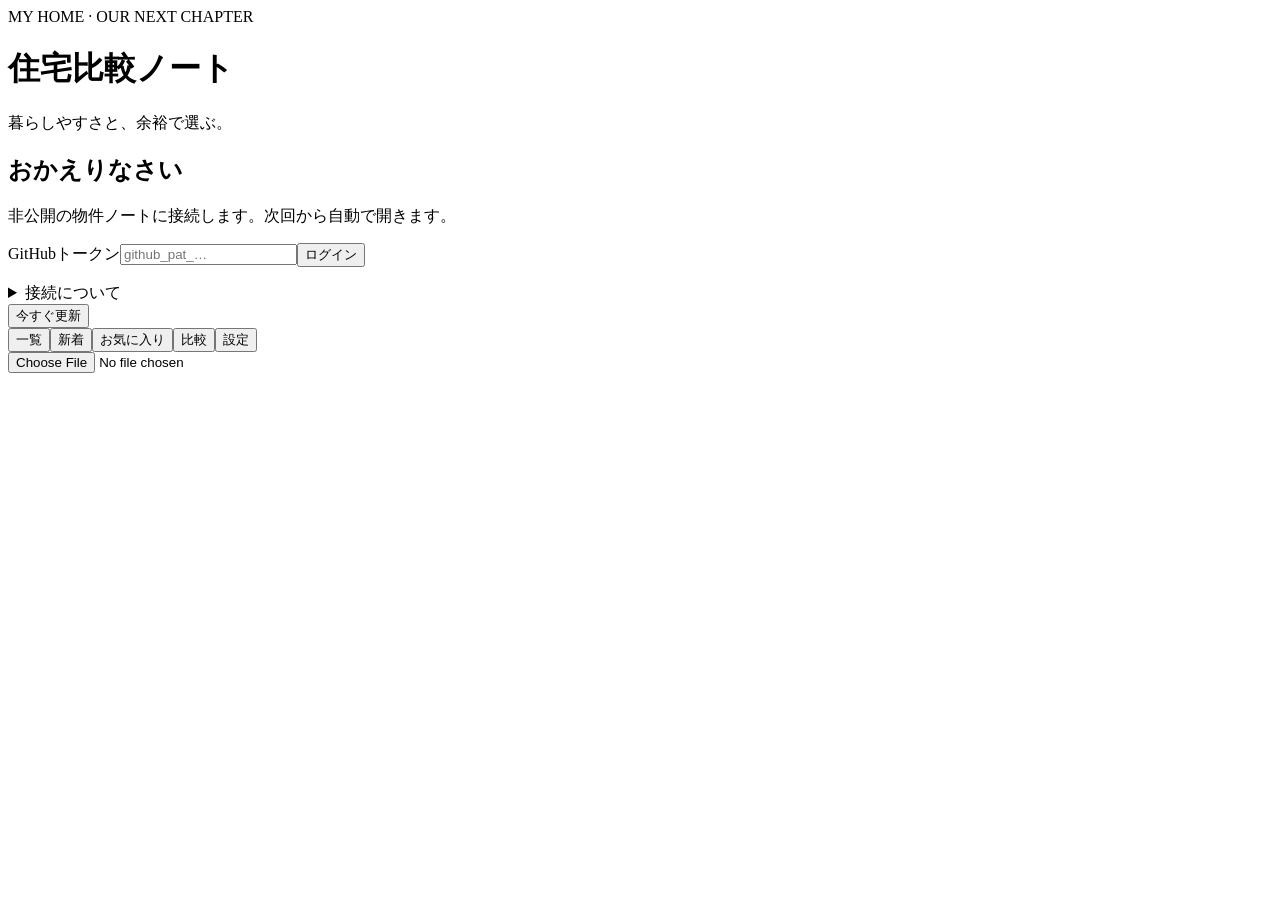
<file: src/template.html>
<!doctype html>
<html lang="ja"><head><meta charset="utf-8"><meta name="viewport" content="width=device-width,initial-scale=1,viewport-fit=cover"><meta name="theme-color" content="#153e34"><meta name="description" content="価格・立地・暮らしやすさを比較する、あなたの住宅検討ノート。"><link rel="manifest" href="manifest.webmanifest"><link rel="icon" href="icon.svg" type="image/svg+xml"><title>My Home | 住宅比較ノート</title>
<meta http-equiv="Content-Security-Policy" content="default-src 'self'; script-src 'self' __SCRIPT_HASH__; style-src 'self' 'unsafe-inline'; img-src 'self' data:; connect-src 'self' https://api.github.com; object-src 'none'; base-uri 'self'; form-action 'self'">
<style>__STYLE__</style></head><body><header><div class="inner"><div><div class="eyebrow">MY HOME · OUR NEXT CHAPTER</div><h1>住宅比較ノート</h1><p>暮らしやすさと、余裕で選ぶ。</p></div><span class="version" id="version"></span></div></header><main>
<section id="loginGate" class="panel"><h2>おかえりなさい</h2><p class="muted">非公開の物件ノートに接続します。次回から自動で開きます。</p><form id="loginForm"><label class="field">GitHubトークン<input id="loginToken" type="password" autocomplete="off" required placeholder="github_pat_…"></label><button type="submit">ログイン</button><p id="loginError" role="alert" class="muted"></p></form><details class="login-help"><summary>接続について</summary><p class="tiny">my-home-rankingへの読み取り権限が必要です。アプリから編集を保存する場合はContentsをRead and writeにしてください。認証情報はこの端末に保存します。</p></details></section>
<div id="privateApp" class="hidden"><div id="syncBar" class="statusbar"><div class="row"><span id="syncText" aria-live="polite"></span><button id="syncButton" class="plain" data-action="sync">今すぐ更新</button></div><div id="pendingText" class="tiny"></div></div><nav class="nav" aria-label="メインメニュー"><button data-nav="rank">一覧</button><button data-nav="new">新着</button><button data-nav="favorites">お気に入り</button><button data-nav="compare">比較</button><button data-nav="settings">設定</button></nav><div id="content"></div></div><input id="importFile" type="file" accept=".json,application/json" class="hidden"><div id="toast" class="toast hidden" role="status" aria-live="polite"></div></main><script>__SCRIPT__</script></body></html>
</file>
